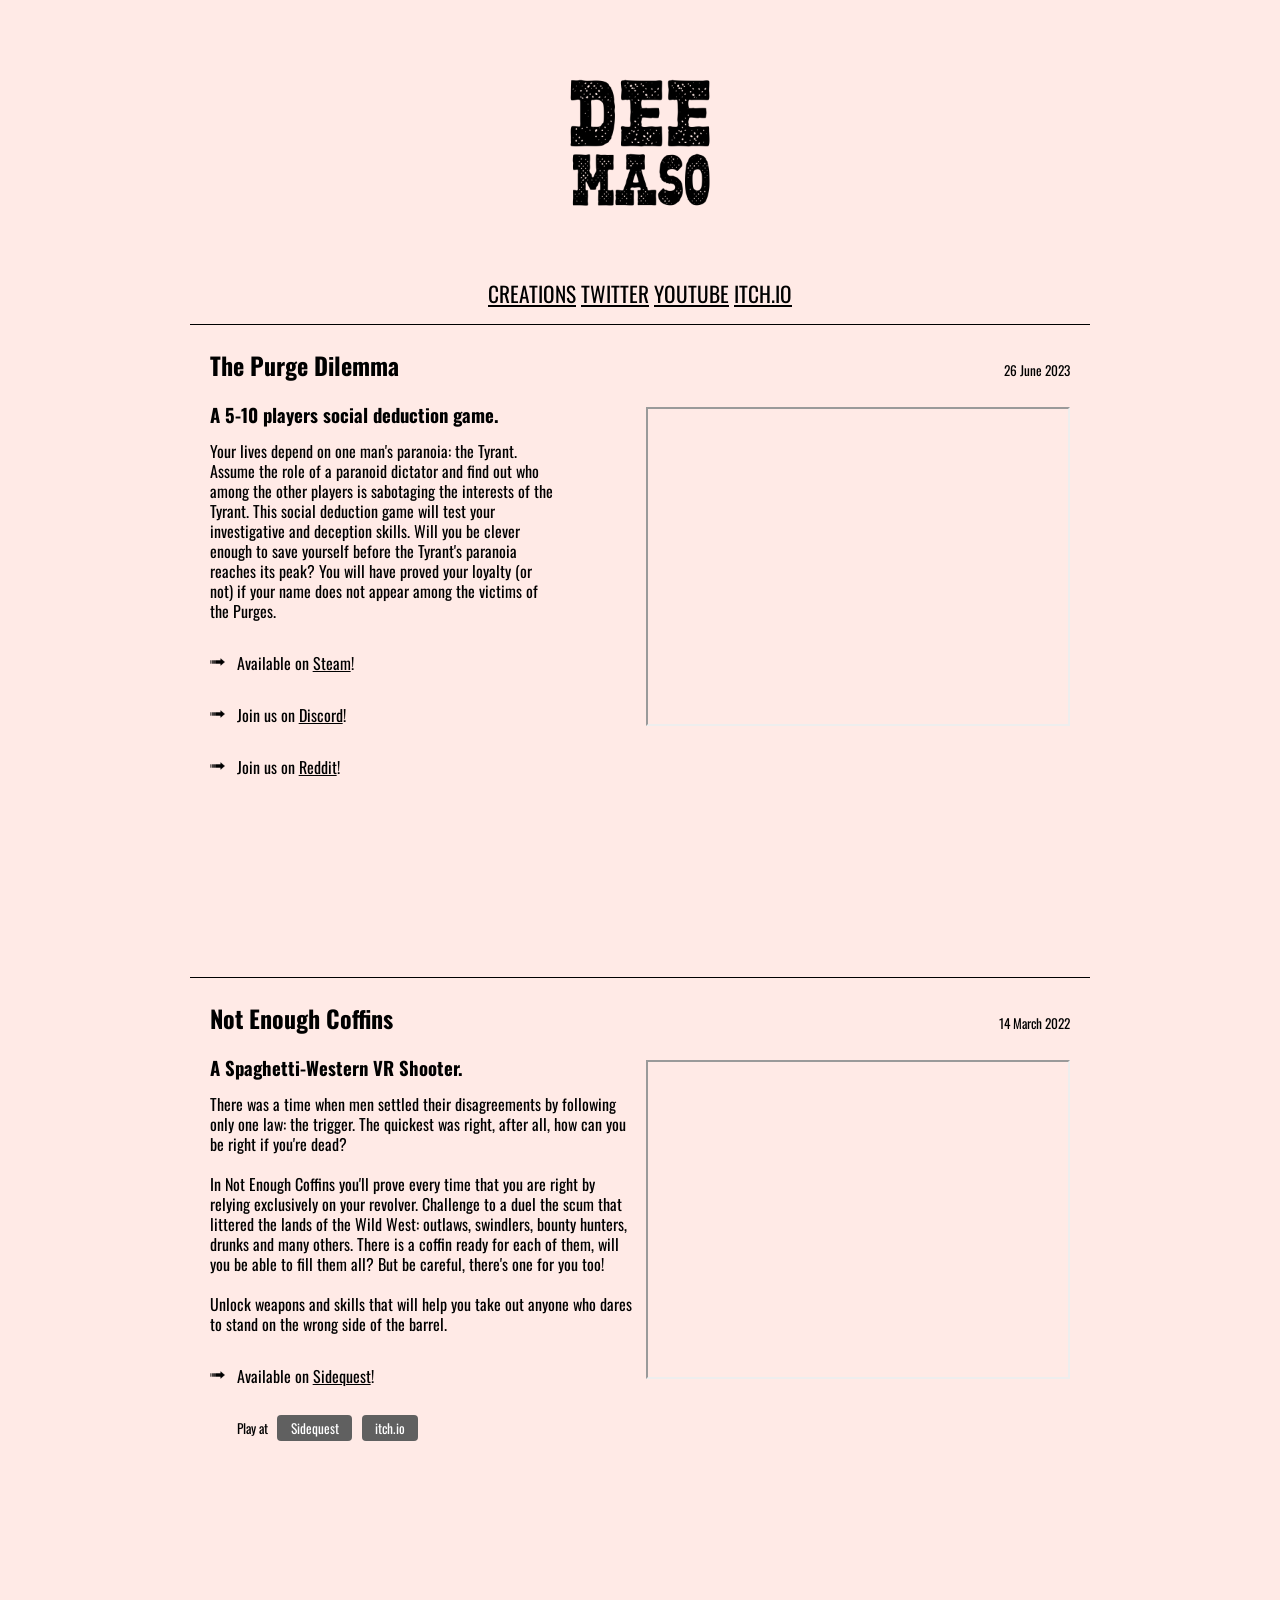
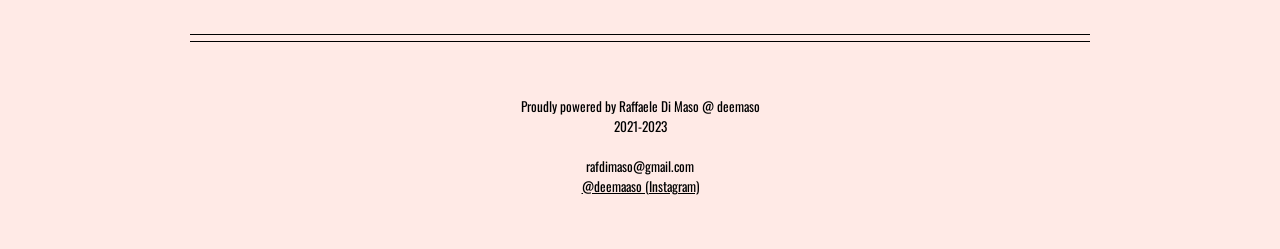
<file: index.html>
<!DOCTYPE html PUBLIC "-//W3C//DTD XHTML 1.0 Strict//EN" "http://www.w3.org/TR/xhtml1/DTD/xhtml1-strict.dtd">
<!-- saved from url=(0019)https://dukope.com/ -->
<html xmlns="http://www.w3.org/1999/xhtml" lang="en" xml:lang="en"><head><meta http-equiv="Content-Type" content="text/html; charset=UTF-8">
		<title>deemaso</title>
		
		<link href="./deemaso_files/css" rel="stylesheet">
		<link href="./deemaso_files/index.css" rel="stylesheet" type="text/css">
		<script src="./deemaso_files/jquery.min.js.download"></script>
		<link rel="icon" type="image/png" href="/canale.png"/>
		
	</head>
<body>
	<center><img src="canale_black.png" 
     width="250" 
     height=auto /></center>

	<div class="navbar">
		<a href="index.html">CREATIONS<a> <a href="https://twitter.com/deemaaso">TWITTER</a> <a href="https://www.youtube.com/channel/UCezkZZ3bxl4QqC8rBcq0seQ">YOUTUBE</a> <a href="https://deemaso.itch.io/">ITCH.IO</a><br> 
	</div>

	<a name="ppl"></a>

    <div class="game">
	
		<div class="game-inner"><div class="left">

				<div class="title">The Purge Dilemma</div>
				<div class="blurb section"><h1>A 5-10 players social deduction game.</h1><p>Your lives depend on one man's paranoia: the Tyrant. Assume the role of a paranoid dictator and find out who among the other players is sabotaging the interests of the Tyrant.

This social deduction game will test your investigative and deception skills. Will you be clever enough to save yourself before the Tyrant's paranoia reaches its peak? You will have proved your loyalty (or not) if your name does not appear among the victims of the Purges.</p></div>
				
				<div class="comment section"><img class="arrow" src="./deemaso_files/star.png"> Available on <a href="https://store.steampowered.com/app/1996500/The_Purge_Dilemma/">Steam</a>!</div>
				<div class="comment section"><img class="arrow" src="./deemaso_files/star.png"> Join us on <a href="https://discord.com/invite/TdaXvvBqKD">Discord</a>!</div>
				<div class="comment section"><img class="arrow" src="./deemaso_files/star.png"> Join us on <a href="https://www.reddit.com/r/thepurgedilemma/">Reddit</a>!</div>
				<div class="downloads">
					<ul>
					
						<li class="download">

							
							<!--<span>Play at</span>-->
							

							
								<!--<a class="file" href="https://sidequestvr.com/app/5233/not-enough-coffins">Sidequest</a>
								
							
								<a class="file" href="https://deemaso.itch.io/not-enough-coffins">itch.io</a>-->
								
							
							<!--<a id="notesbuttonppl1" href="https://dukope.com/#">Notes ▾</a>
							<div class="releasenotes" id="notescontentppl1" style="display:none">This is the last public beta from early 2013. It has a rough implementation of the  first 8 days of the final game and gives a good idea about the gameplay. Many issues were  changed or fixed for the final version.

Although the final commercial release works ok on modern versions of Mac OSX, this beta does not run on OSX Mavericks or newer.</div>
							<script type="text/javascript">
								$(function() {
									$('#notesbuttonppl1').click(
										function (e) {
											$('#notescontentppl1').toggle();
											e.preventDefault();
									});
								});
							</script>
							

						</li>
					
					
					</ul>
-->
				</div><div class="links section">
					<ul>
					
					</ul> 
				</div>
			</div><div class="right">
				<div class="date">26 June 2023</div>

					
				<iframe width="420" height="315"
				src="https://www.youtube.com/embed/mc4gZrnyDZU">
				</iframe>
					<br>
				<iframe src="https://store.steampowered.com/widget/1996500/" frameborder="0" width="500" height="190"></iframe>
					
				
					
				

			</div>

		</div>
	</div>
	
	<div class="game">
	
		<div class="game-inner"><div class="left">

				<div class="title">Not Enough Coffins</div>
				<div class="blurb section"><p></p><h1>A Spaghetti-Western VR Shooter.</h1><p></p><p>There was a time when men settled their disagreements by following only one
					law: the trigger. The quickest was right, after all, how can you be right if you're dead?<br><br>
					In Not Enough Coffins you'll prove every time that you are right by relying exclusively on your
					revolver. Challenge to a duel the scum that littered the lands of the Wild West: outlaws, swindlers,
					bounty hunters, drunks and many others. There is a coffin ready for each of them, will you be able to
					fill them all? But be careful, there's one for you too!<br><br>
					Unlock weapons and skills that will help you take out anyone who dares to stand on the wrong side of the barrel.</p></div>
				

				<div class="comment section"><img class="arrow" src="./deemaso_files/star.png"> Available on <a href="">Sidequest</a>!</div>
				<div class="downloads">
					<ul>
					
						<li class="download">

							
							<span>Play at</span>
							

							
								<a class="file" href="https://sidequestvr.com/app/5233/not-enough-coffins">Sidequest</a>
								
							
								<a class="file" href="https://deemaso.itch.io/not-enough-coffins">itch.io</a>
								
							
							<!--<a id="notesbuttonppl1" href="https://dukope.com/#">Notes ▾</a>
							<div class="releasenotes" id="notescontentppl1" style="display:none">This is the last public beta from early 2013. It has a rough implementation of the  first 8 days of the final game and gives a good idea about the gameplay. Many issues were  changed or fixed for the final version.

Although the final commercial release works ok on modern versions of Mac OSX, this beta does not run on OSX Mavericks or newer.</div>
							<script type="text/javascript">
								$(function() {
									$('#notesbuttonppl1').click(
										function (e) {
											$('#notescontentppl1').toggle();
											e.preventDefault();
									});
								});
							</script>
							

						</li>
					
					
					</ul>
-->
				</div><div class="links section">
					<ul>
					</ul> 
				</div>
			</div><div class="right">
				
				<div class="date">14 March 2022</div>

					
				<iframe width="420" height="315"
				src="https://www.youtube.com/embed/e4XDx0HvGTM">
				</iframe>
					
			
			    <iframe frameborder="0" src="https://itch.io/embed/1181276?bg_color=000000&amp;fg_color=ffffff&amp;link_color=fa5c5c&amp;border_color=b22a2a" width="400" height="167"><a href="https://deemaso.itch.io/not-enough-coffins">Not Enough Coffins by Raffaele Di Maso</a></iframe>
				
					
				
					
				

			</div>

		</div>
	</div>







	<div class="footer-hr"></div>
	
	<div class="footer">
		Proudly powered by Raffaele Di Maso @ deemaso<br>
		2021-2023 <br><br>
		rafdimaso@gmail.com<br>
		<a href="https://www.instagram.com/deemaaso/">@deemaaso (Instagram)</a><br>
	</div>


</body></html>
</file>
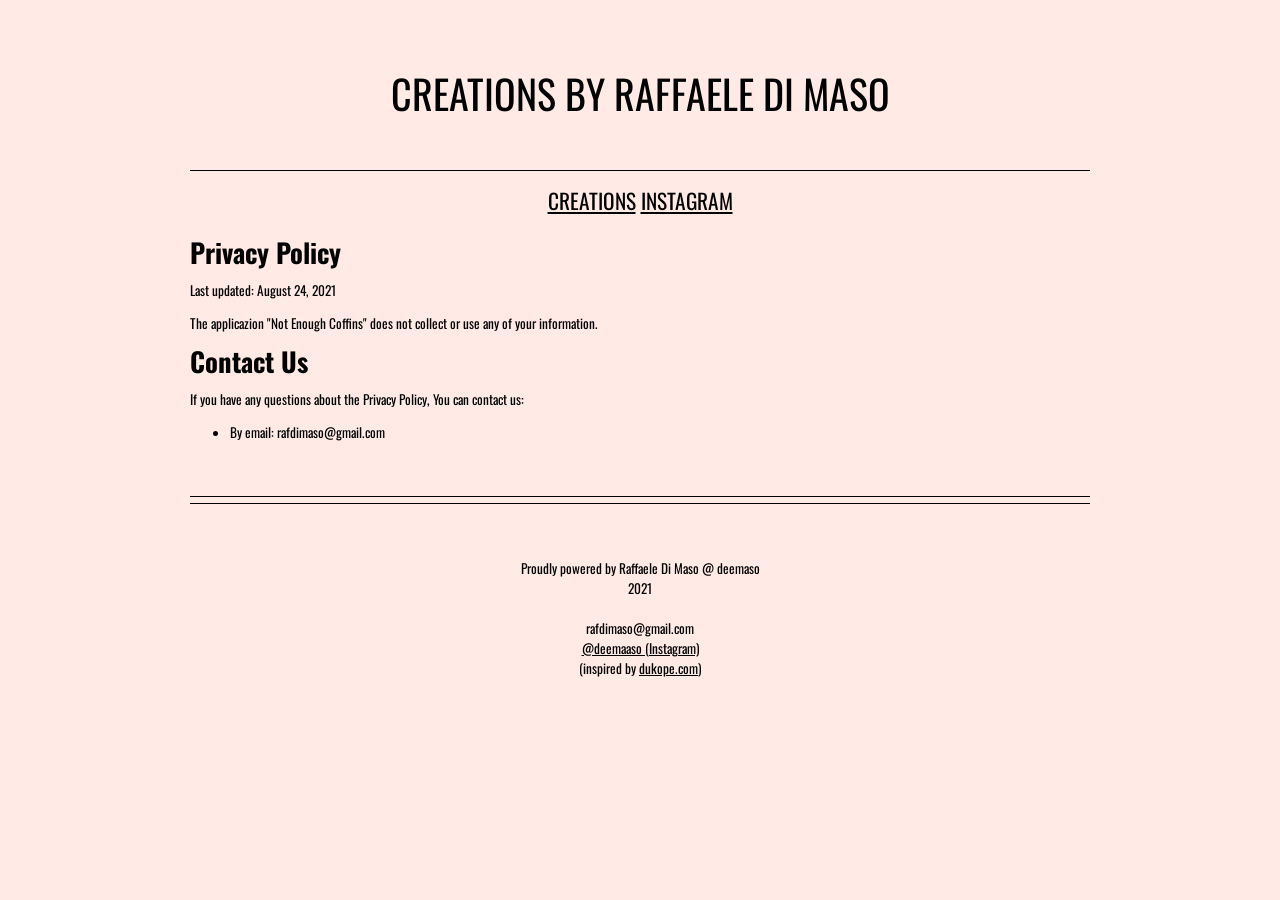
<file: nec_privacypolicy.html>
<!DOCTYPE html PUBLIC "-//W3C//DTD XHTML 1.0 Strict//EN" "http://www.w3.org/TR/xhtml1/DTD/xhtml1-strict.dtd">
<!-- saved from url=(0019)https://dukope.com/ -->
<html xmlns="http://www.w3.org/1999/xhtml" lang="en" xml:lang="en"><head><meta http-equiv="Content-Type" content="text/html; charset=UTF-8">
		<title>deemaso</title>
		
		<link href="./deemaso_files/css" rel="stylesheet">
		<link href="./deemaso_files/index.css" rel="stylesheet" type="text/css">
		<script src="./deemaso_files/jquery.min.js.download"></script>
		
	</head>
<body>
	<a class="maintitle">
	CREATIONS BY RAFFAELE DI MASO
	</a>

	<div class="navbar">
		<a href="index.html">CREATIONS<a> <a href="https://www.instagram.com/deemaaso/">INSTAGRAM</a><br>
	</div>

	<a name="ppl"></a>

	
    <h1>Privacy Policy</h1>
<p>Last updated: August 24, 2021</p>
<p>The applicazion "Not Enough Coffins" does not collect or use any of your information.</p>

<h1>Contact Us</h1>
<p>If you have any questions about the Privacy Policy, You can contact us:</p>
<ul>
<li>By email: rafdimaso@gmail.com</li>
</ul>







	<div class="footer-hr"></div>
	
	<div class="footer">
		Proudly powered by Raffaele Di Maso @ deemaso<br>
		2021 <br><br>
		rafdimaso@gmail.com<br>
		<a href="https://www.instagram.com/deemaaso/">@deemaaso (Instagram)</a><br>
		(inspired by <a href="http://www.dukope.com">dukope.com</a>)
	</div>


</body></html>
</file>
<file: deemaso_files/index.css>
@import url('https://fonts.googleapis.com/css2?family=Oswald:wght@300;320&display=swap');

/* latin-ext */
@font-face {
	font-family: "UnchainedReg";
	font-style: normal;
	font-weight: 400;
	src: url("fonts/OTF/Unchained-Regular.otf");
  }

  
/* latin */
@font-face {
	font-family: "Oswald";
	font-style: normal;
	font-weight: 400;
  }

body {
	background-color: rgb(255,234,230);
	color: #000000;
	width: 900px;
	font-family: "Oswald";
	font-size: 10pt;
	margin: auto;
	margin-top: 1.25em;
	line-height: 1.5em;
}

a.maintitle {
	display: block;
	font-size: 30pt;
	font-family: "Oswald";
	padding: 50pt 0;
	text-align: center;
	width: 100%;
	text-decoration: none;
	color: rgb(0, 0, 0);
	border-bottom: 1px solid rgb(0, 0, 0);
	margin-bottom: 5pt;
}
a {
	color: #000000;
}

.navbar{
	display: block;
	font-size: 16pt;
	font-family: "Oswald";
	padding: 10pt 0;
	text-align: center;
	width: 100%;
	text-decoration: none;
	color: rgb(0, 0, 0);
	margin-bottom: 5pt;
}

.game {
	position: relative;
	display: table;
	margin-bottom: 20pt;
	border-top: 1px solid rgb(0, 0, 0);
	width: 860px;
	padding: 0 20px 20pt 20px;
}
	.game.last {
		height: 0;
	}
	.game .title {
		font-weight: bold;
		color: rgb(0, 0, 0);
	}
	.game .game-inner {
		display: table-row;
	}
	.game .left {
		display: table-cell;
		height: 100%;
		padding-right: 10pt;
	}
	.game .right {
		text-align: right;
		display: table-cell;
		width: 320px;
		height: 100%;
	}
	.game .right img {
		margin-bottom: 10px;
	}
	.game .star, .game .dot {
		width: 10px;
		height: 10px;
	}
	.game .shot, .game .shot img {
		position: relative;
		width: 300px;
		height: auto;
	}
	.game .date {
		padding-bottom: 20pt;
	}
	.game .title {
		font-size: 18pt;
		margin: 1.25em 0;
	}
	.game .blurb {
		text-align: left;
	}
	.game .blurb h1 {
		font-size: 14pt;
	}
	.game .comment {
		position: relative;
		display: block;
		padding-left: 20pt;
	}
	.game .comment, .game .comment a {
		color: rgb(0, 0, 0);
	}
	.game .comment .arrow {
		position: absolute;
		display: block;
		width: 20px;
		height: 20px;
		left: 0;
		top: -1px;
	}
	.game .section {
		font-size: 12pt;
		margin-bottom: 2em;
	}
	.game .source-code {
	}
	.game ul {
		margin: 0;
		padding: 0;
		list-style: none;
		padding-left: 20pt;
	}
	.game li {
	}
	.game .releasenotes {
		margin: 10pt 0 10pt;
		color: #606060;
		font-size: 10pt;
		white-space: pre-wrap;       /* css-3 */
		white-space: -moz-pre-wrap;  /* Mozilla, since 1999 */
		white-space: -pre-wrap;      /* Opera 4-6 */
		white-space: -o-pre-wrap;    /* Opera 7 */
		word-wrap: break-word;       /* Internet Explorer 5.5+ */
		font-family: 'Libre Baskerville';
		border: 1px dotted #c0c0c0;
		border-width: 1px 0;
		padding: 10pt 0;
	}
	.game .download:first-of-type {
		margin-bottom: 0.5em;
	}
	.game .download:first-of-type .file {
		/* border: 1px solid #606060; */
		background-color: #606060;
		color: white;
		padding: 2pt 10pt 2pt 10pt;
		margin: 0 5pt 0 0;
		text-decoration: none;
		border-radius: 4px;
	}
	.game .download span {
		padding-right: 5pt;
	}

	.game .comment, .game .comment a,
	.game .links, .game .links a, 
	.game .downloads, .game .download a, 
	.game .download:first-of-type .file {
		/* color: black;
		border-color: black; */
		/* color: rgb(81, 112, 129);
		border-color: rgb(81, 112, 129); */
		/* color: #609070 !important; */
		/* border-color: #609070; */
	}

.footer-hr {
	width: 100%;
	margin: 40pt 0 5pt 0;
	border-bottom: 1px solid rgb(0, 0, 0);
}
.footer {
	border-top: 1px solid rgb(0, 0, 0);
	margin-bottom: 40pt;
	padding-top: 40pt;
	text-align: center;
}
</file>
